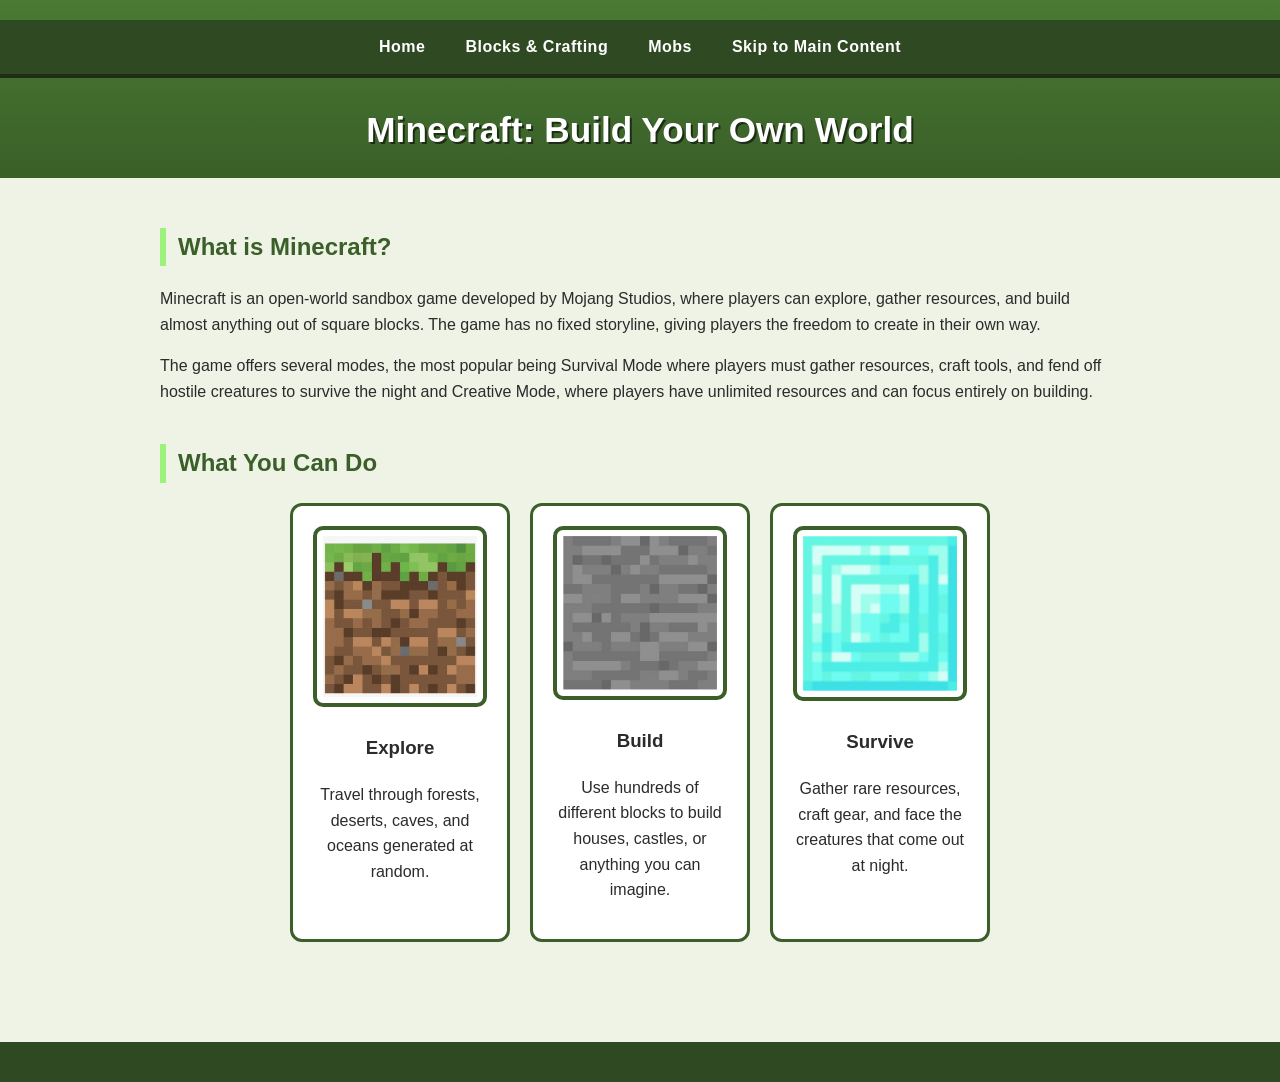
<file: index.html>
<!DOCTYPE html>
<html lang="en">

<head>
  <meta charset="utf-8">
  <meta name="viewport" content="width=device-width, initial-scale=1">
  <title>Minecraft World - Home</title>
  <link rel="stylesheet" href="css/style.css">
</head>

<body>

  <header>
    <nav class="site-nav" aria-label="Main navigation">
      <ul>
        <li><a href="index.html">Home</a></li>
        <li><a href="gameplay.html">Blocks & Crafting</a></li>
        <li><a href="mobs.html">Mobs</a></li>
        <li class="skip-item"><a href="#main-content" class="skip-link">Skip to Main Content</a></li>
      </ul>
    </nav>
    <h1>Minecraft: Build Your Own World</h1>
  </header>

  <main id="main-content">
    <section>
      <h2>What is Minecraft?</h2>
      <p>
        Minecraft is an open-world sandbox game developed by Mojang Studios, where players can explore,
        gather resources, and build almost anything out of square blocks. The game has no fixed storyline,
        giving players the freedom to create in their own way.
      </p>
      <p>
        The game offers several modes, the most popular being Survival Mode where players must gather
        resources, craft tools, and fend off hostile creatures to survive the night and Creative Mode,
        where players have unlimited resources and can focus entirely on building.
      </p>
    </section>

    <section>
      <h2>What You Can Do</h2>
      <div class="highlights">
        <div class="card">
          <img src="images/grass_block.jpg" alt="grass block">
          <h3>Explore</h3>
          <p>Travel through forests, deserts, caves, and oceans generated at random.</p>
        </div>
        <div class="card">
          <img src="images/stone_block.jpg" alt="stone block">
          <h3>Build</h3>
          <p>Use hundreds of different blocks to build houses, castles, or anything you can imagine.</p>
        </div>
        <div class="card">
          <img src="images/diamond_block.jpg" alt="diamond block">
          <h3>Survive</h3>
          <p>Gather rare resources, craft gear, and face the creatures that come out at night.</p>
        </div>
      </div>
    </section>
  </main>

  <footer>
  </footer>
</body>

</html>
</file>
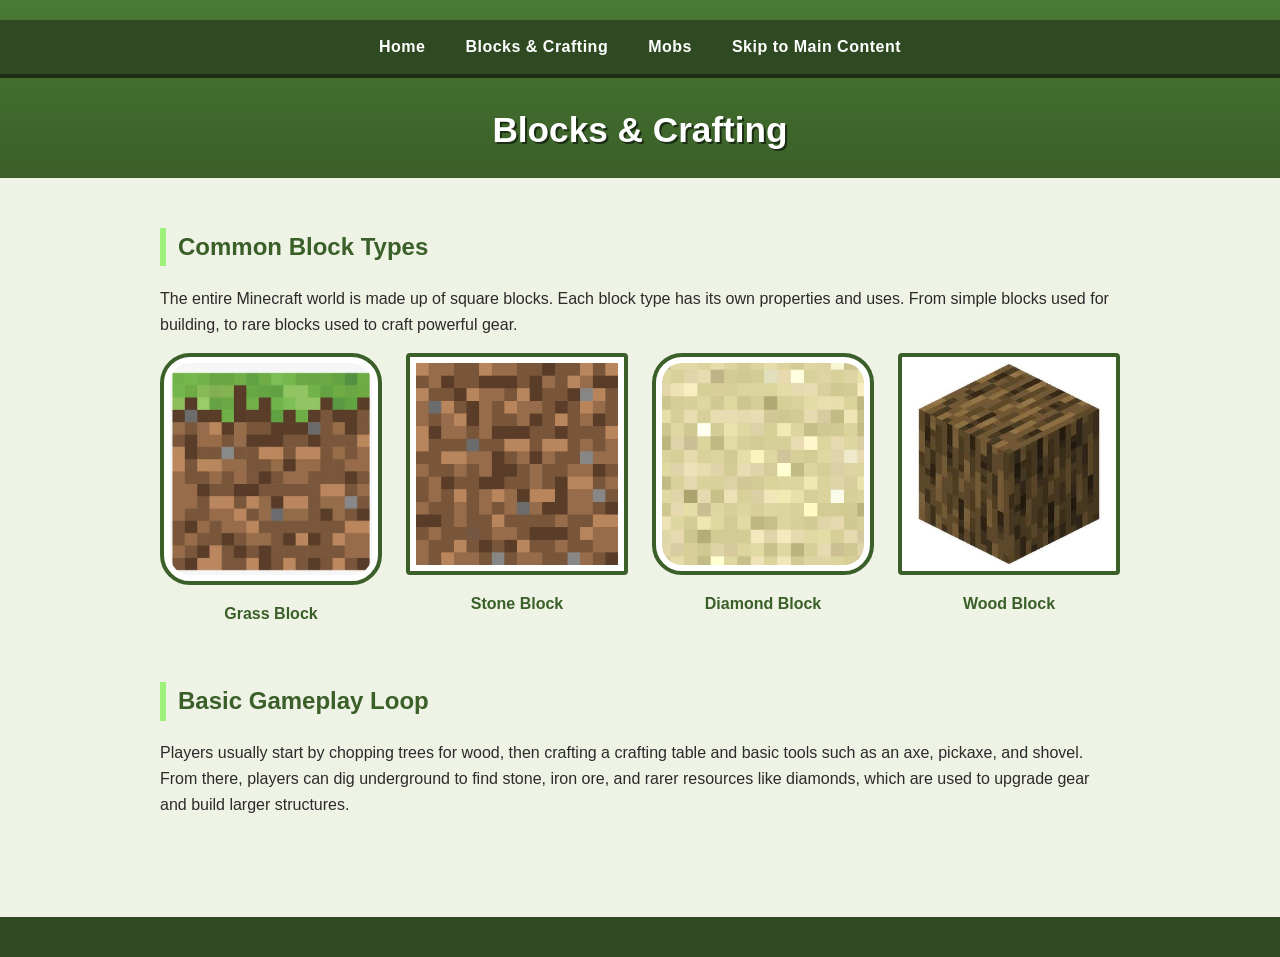
<file: gameplay.html>
<!DOCTYPE html>
<html lang="en">

<head>
  <meta charset="utf-8">
  <meta name="viewport" content="width=device-width, initial-scale=1">
  <title>Minecraft World - Blocks & Crafting</title>
  <link rel="stylesheet" href="css/style.css">
</head>

<body>

  <header>
    <nav class="site-nav" aria-label="Main navigation">
      <ul>
        <li><a href="index.html">Home</a></li>
        <li><a href="gameplay.html">Blocks & Crafting</a></li>
        <li><a href="mobs.html">Mobs</a></li>
        <li class="skip-item"><a href="#main-content" class="skip-link">Skip to Main Content</a></li>
      </ul>
    </nav>
    <h1>Blocks & Crafting</h1>
  </header>

  <main id="main-content">
    <section>
      <h2>Common Block Types</h2>
      <p>
        The entire Minecraft world is made up of square blocks. Each block type has its own properties and
        uses. From simple blocks used for building, to rare blocks used to craft powerful gear. 
      </p>

      <div class="gallery">
        <div class="gallery-item">
          <img src="images/grass_block.jpg" alt="Grass block">
          <p>Grass Block</p>
        </div>
        <div class="gallery-item">
          <img src="images/dirt_block.jpg" alt="dirt">
          <p>Stone Block</p>
        </div>
        <div class="gallery-item">
          <img src="images/sand_block.jpg" alt="sand">
          <p>Diamond Block</p>
        </div>
        <div class="gallery-item">
          <img src="images/wood_block.jpg" alt="wood">
          <p>Wood Block</p>
        </div>
      </div>
    </section>

    <section>
      <h2>Basic Gameplay Loop</h2>
      <p>
        Players usually start by chopping trees for wood, then crafting a crafting table and basic tools
        such as an axe, pickaxe, and shovel. From there, players can dig underground to find stone, iron
        ore, and rarer resources like diamonds, which are used to upgrade gear and build larger structures.
      </p>
    </section>
  </main>

  <footer>
  </footer>
</body>

</html>
</file>
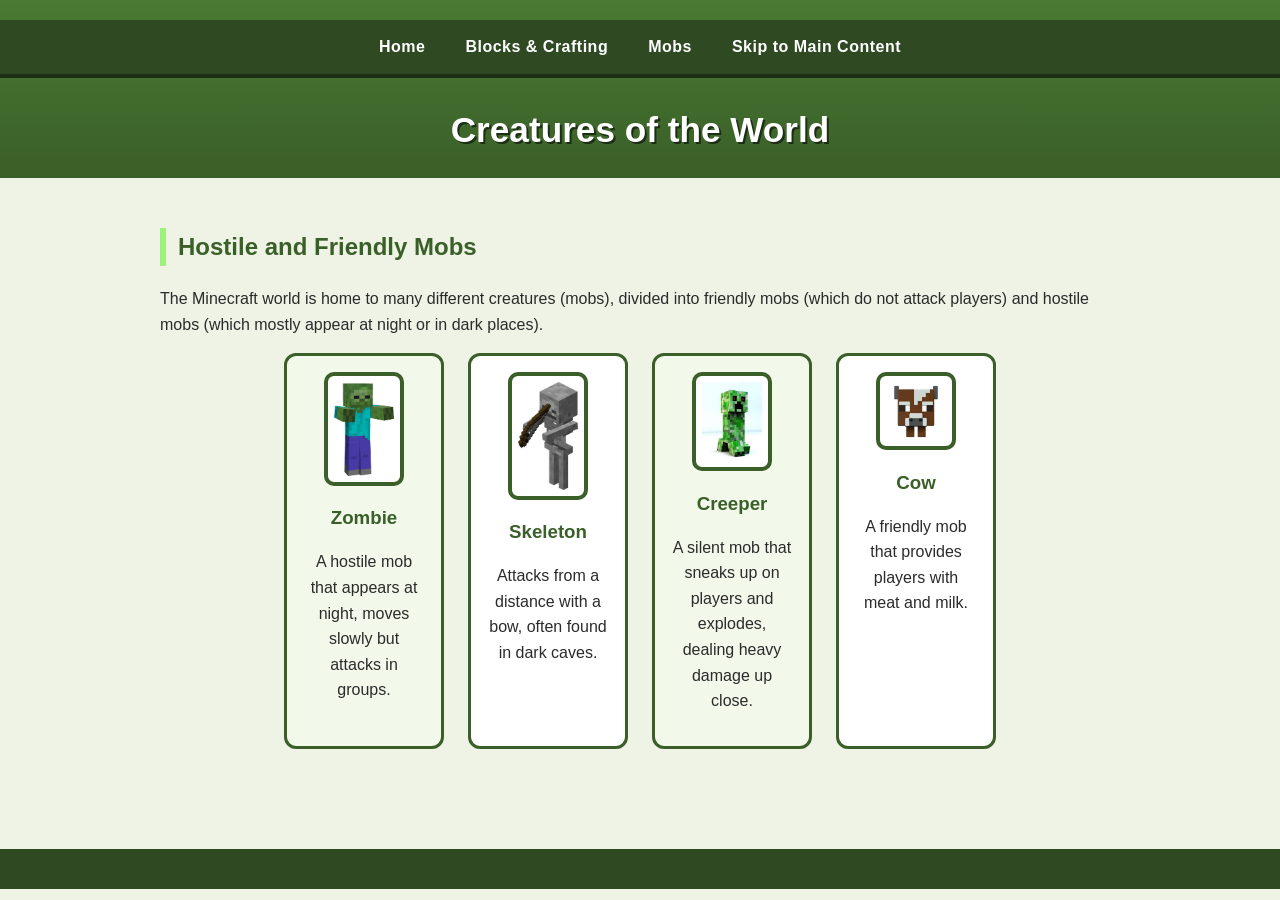
<file: mobs.html>
<!DOCTYPE html>
<html lang="en">

<head>
  <meta charset="utf-8">
  <meta name="viewport" content="width=device-width, initial-scale=1">
  <title>Minecraft World - Mobs</title>
  <link rel="stylesheet" href="css/style.css">
</head>

<body>

  <header>
    <nav class="site-nav" aria-label="Main navigation">
      <ul>
        <li><a href="index.html">Home</a></li>
        <li><a href="gameplay.html">Blocks & Crafting</a></li>
        <li><a href="mobs.html">Mobs</a></li>
        <li class="skip-item"><a href="#main-content" class="skip-link">Skip to Main Content</a></li>
      </ul>
    </nav>
    <h1>Creatures of the World</h1>
  </header>

  <main id="main-content">
    <section>
      <h2>Hostile and Friendly Mobs</h2>
      <p>
        The Minecraft world is home to many different creatures (mobs), divided into friendly mobs (which
        do not attack players) and hostile mobs (which mostly appear at night or in dark places).
      </p>

      <div class="mob-list">
        <div class="mob-card">
          <img src="images/mob_zombie.jpg" alt="Zombie">
          <h3>Zombie</h3>
          <p>A hostile mob that appears at night, moves slowly but attacks in groups.</p>
        </div>
        <div class="mob-card">
          <img src="images/mob_skeleton.jpg" alt="Pale gray blocky shape representing a Skeleton">
          <h3>Skeleton</h3>
          <p>Attacks from a distance with a bow, often found in dark caves.</p>
        </div>
        <div class="mob-card">
          <img src="images/mob_creeper.jpg" alt="Creeper">
          <h3>Creeper</h3>
          <p>A silent mob that sneaks up on players and explodes, dealing heavy damage up close.</p>
        </div>
        <div class="mob-card">
          <img src="images/mob_cow.jpg" alt="Cow">
          <h3>Cow</h3>
          <p>A friendly mob that provides players with meat and milk.</p>
        </div>
      </div>
    </section>
  </main>

  <footer>
  </footer>
</body>

</html>
</file>
<file: css/style.css>
*{
  box-sizing: border-box;
}

body {
  margin: 0;
  font-family: 'Segoe UI', Tahoma, Geneva, Verdana, sans-serif;
  background-color: #eef3e6;
  color: #2b2b2b;
  line-height: 1.6;
}

.skip-item {
  margin-left: auto;
}

.skip-link {
  color: #ffffff;
  text-decoration: none;
  font-weight: bold;
}

header {
  background: linear-gradient(180deg, #4a7a34 0%, #3a5f28 100%);
  padding: 20px 0;
  color: #ffffff;
}

nav.site-nav {
  display: flex;
  justify-content: center;
  gap: 40px;
  background-color: #2f4a22;
  padding: 14px 20px;
  border-bottom: 4px solid #1c2e14;
}

nav.site-nav ul {
  display: flex;
  gap: 40px;
  list-style: none;
  margin: 0;
  padding: 0;
}

nav.site-nav a {
  color: #ffffff;
  text-decoration: none;
  font-weight: bold;
  letter-spacing: 0.5px;
  padding-bottom: 4px;
  border-bottom: 2px solid transparent;
  transition: border-color 0.3s ease, color 0.3s ease;
}

nav.site-nav a:hover,
nav.site-nav a:focus {
  color: #9cf27a;
  border-bottom: 2px solid #9cf27a;
}

header h1 {
  text-align: center;
  margin: 24px 0 0;
  font-size: 2.2rem;
  text-shadow: 2px 2px 0 #1c2e14;
}

main {
  max-width: 1000px;
  margin: 0 auto;
  padding: 30px 20px 60px;
}

section {
  margin-bottom: 40px;
}

h2 {
  color: #3a5f28;
  border-left: 6px solid #9cf27a;
  padding-left: 12px;
}

img {
  border: 4px solid #3a5f28;
  padding: 6px;
  border-radius: 10px;
  background-color: #ffffff;
  max-width: 100%;
  transition: transform 0.3s ease, box-shadow 0.3s ease;
}

img:hover {
  transform: scale(1.08) rotate(-1deg);
  box-shadow: 0 8px 16px rgba(0, 0, 0, 0.25);
}

.gallery {
  display: grid;
  grid-template-columns: repeat(4, 1fr);
  gap: 24px;
  text-align: center;
}

.gallery-item {
  margin: 0;
}

.gallery-item p {
  margin-top: 8px;
  font-weight: bold;
  color: #3a5f28;
}

.gallery-item:nth-child(odd) img {
  border-radius: 30px;
}

.gallery-item:nth-child(even) img {
  border-radius: 4px;
}

.highlights {
  display: flex;
  flex-wrap: wrap;
  gap: 20px;
  justify-content: center;
}

.highlights .card {
  background-color: #ffffff;
  border: 3px solid #3a5f28;
  border-radius: 12px;
  padding: 20px;
  width: 220px;
  text-align: center;
  transition: transform 0.3s ease, box-shadow 0.3s ease;
}

.highlights .card:hover {
  transform: translateY(-6px);
  box-shadow: 0 10px 18px rgba(0, 0, 0, 0.2);
}

.mob-list {
  display: flex;
  flex-wrap: wrap;
  gap: 24px;
  justify-content: center;
}

.mob-card {
  background-color: #ffffff;
  border: 3px solid #3a5f28;
  border-radius: 12px;
  padding: 16px;
  width: 160px;
  text-align: center;
}

.mob-card img {
  width: 80px;
}

.mob-card h3 {
  margin: 10px 0 6px;
  color: #3a5f28;
}

.mob-card:nth-child(odd) {
  background-color: #f2f8ea;
}

footer {
  background-color: #2f4a22;
  color: #ffffff;
  text-align: center;
  padding: 20px;
}

footer a {
  color: #9cf27a;
}
</file>
